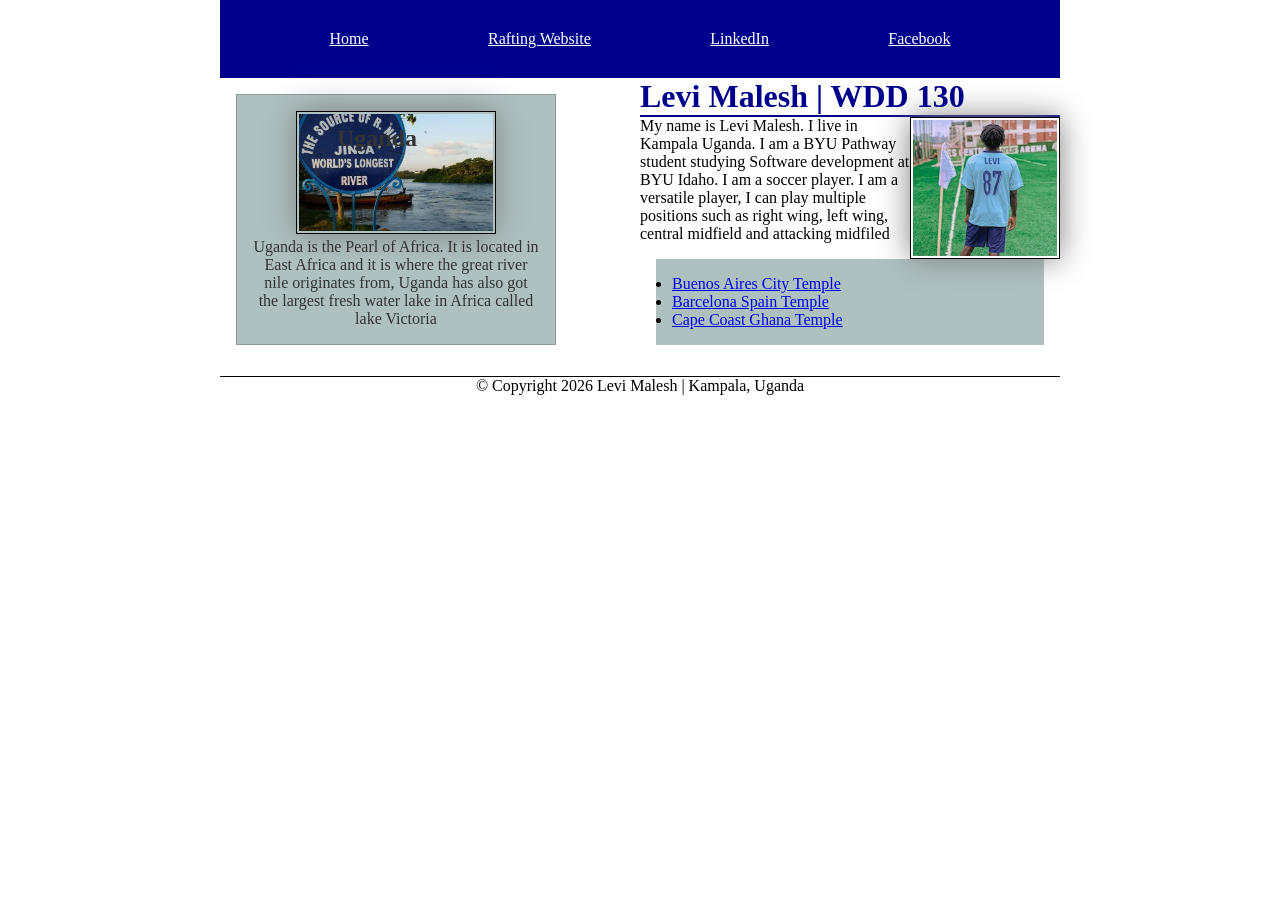
<file: index.html>
<!DOCTYPE html>
<html lang="en">

<head>
    <meta charset="UTF-8">
    <meta name="viewport" content="width=device-width, initial-scale=1.0">
    <title>Levi Malesh WDD 130 | Personal Homepage</title>
    <link rel="stylesheet" href="styles/styles.css">
    <meta name="description" content="My name is Levi Malesh i am studying Web Development
     and this is my learning page">
    <meta name="author" content="Levi Malesh">
</head>
<!---this is a comment-->

<body>
    <header>
        <nav>
            <a href="#">Home</a>
            <a href="wwr/">Rafting Website</a>
            <a href="https://www.linkedin.com/in/levi-malesh-85883735**" target="_blank">LinkedIn</a>
            <a href="https://facebook.com" target="_blank">Facebook</a>
        </nav>
    </header>
    <div class="grid">
        <main>
            <h1>Levi Malesh | WDD 130</h1>
            <img src="images/profile.webp" alt="Levi Malesh" width="200">
            <p>My name is Levi Malesh. I live in Kampala Uganda.
                I am a BYU Pathway student studying Software development at BYU Idaho. I am a soccer player.
                I am a versatile player, I can play multiple
                positions such as right wing, left wing, central midfield and attacking midfiled </p>
            <ul class="box">
                <li><a href="https://www.churchofjesuschrist.org/temples/details/buenos-aires-city-center-argentina-temple?lang=eng" target="_blank">Buenos Aires City Temple</a></li>
                <li><a href="https://www.churchofjesuschrist.org/temples/details/barcelona-spain-temple?lang=eng" target="_blank">Barcelona Spain Temple</a></li>
                <li><a href="https://www.churchofjesuschrist.org/temples/details/cape-coast-ghana-temple?lang=eng" target="_blank">Cape Coast Ghana Temple</a></li>
            </ul>


        </main>
        <aside class="box">
            <h2>Uganda</h2>
            <img src="images/uganda.webp" alt="The river Nile in Jinja, Uganda">
            <p>Uganda is the Pearl of Africa. It is located in East Africa and it is where the great
                river nile originates from, Uganda has also got the largest fresh water lake in Africa called lake
                Victoria
            </p>
        </aside>
    </div>


    <footer>
        <p>©️ Copyright 2026 Levi Malesh | Kampala, Uganda</p>
    </footer>

</body>

</html>
</file>
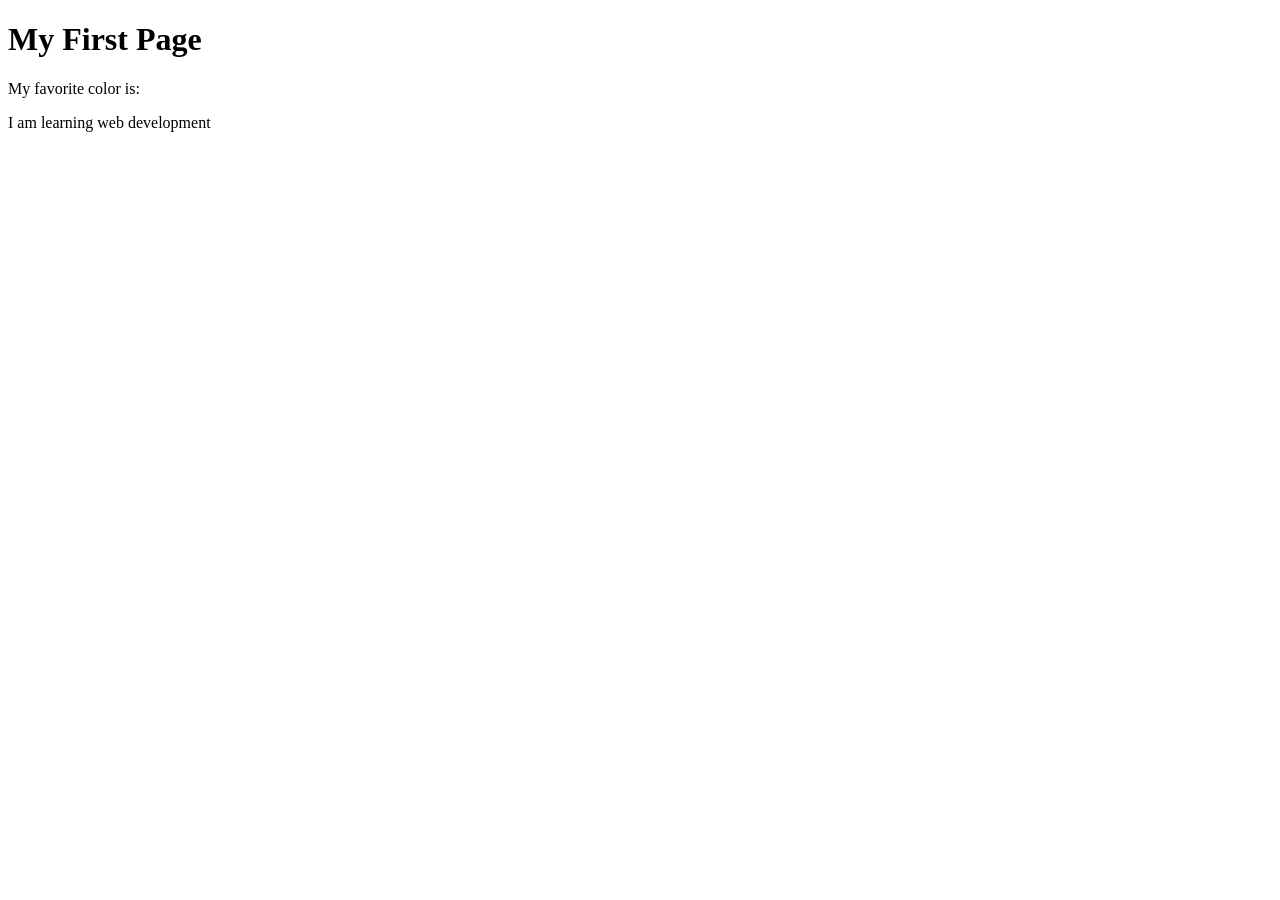
<file: week01/first-page.html>
<!DOCTYPE html>
<html lang="en">

<head>
    <meta charset="UTF-8">
    <meta name="viewport" content="width=device-width, initial-scale=1.0">
    <title>My First Page</title>
</head>


<body>
    <h1>My First Page</h1>
    <p>My favorite color is: </p>
    <p> I am learning web development</p>
</body>

</html>
</file>
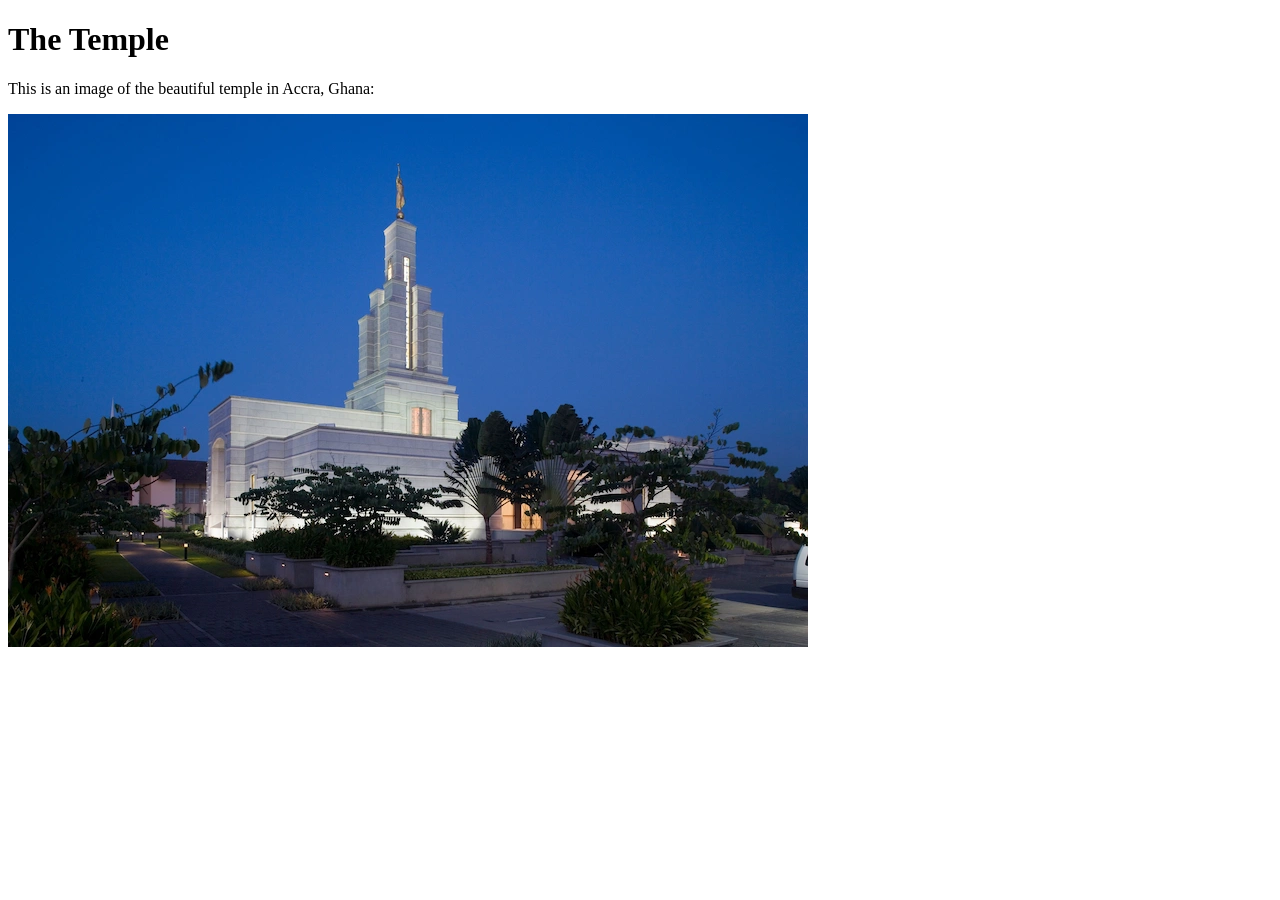
<file: week01/images.html>
<!DOCTYPE html>
<html lang="en">

<head>
    <meta charset="UTF-8">
    <meta name="viewport" content="width=device-width, initial-scale=1.0">
    <title>Temple Image</title>
</head>

<body>
    <h1>The Temple</h1>
    <p>This is an image of the beautiful temple in Accra, Ghana:</p>
    <img src="images/temple-small.webp" alt="The Accra Ghana Temple" width="800" height="533">

</body>

</html>
</file>
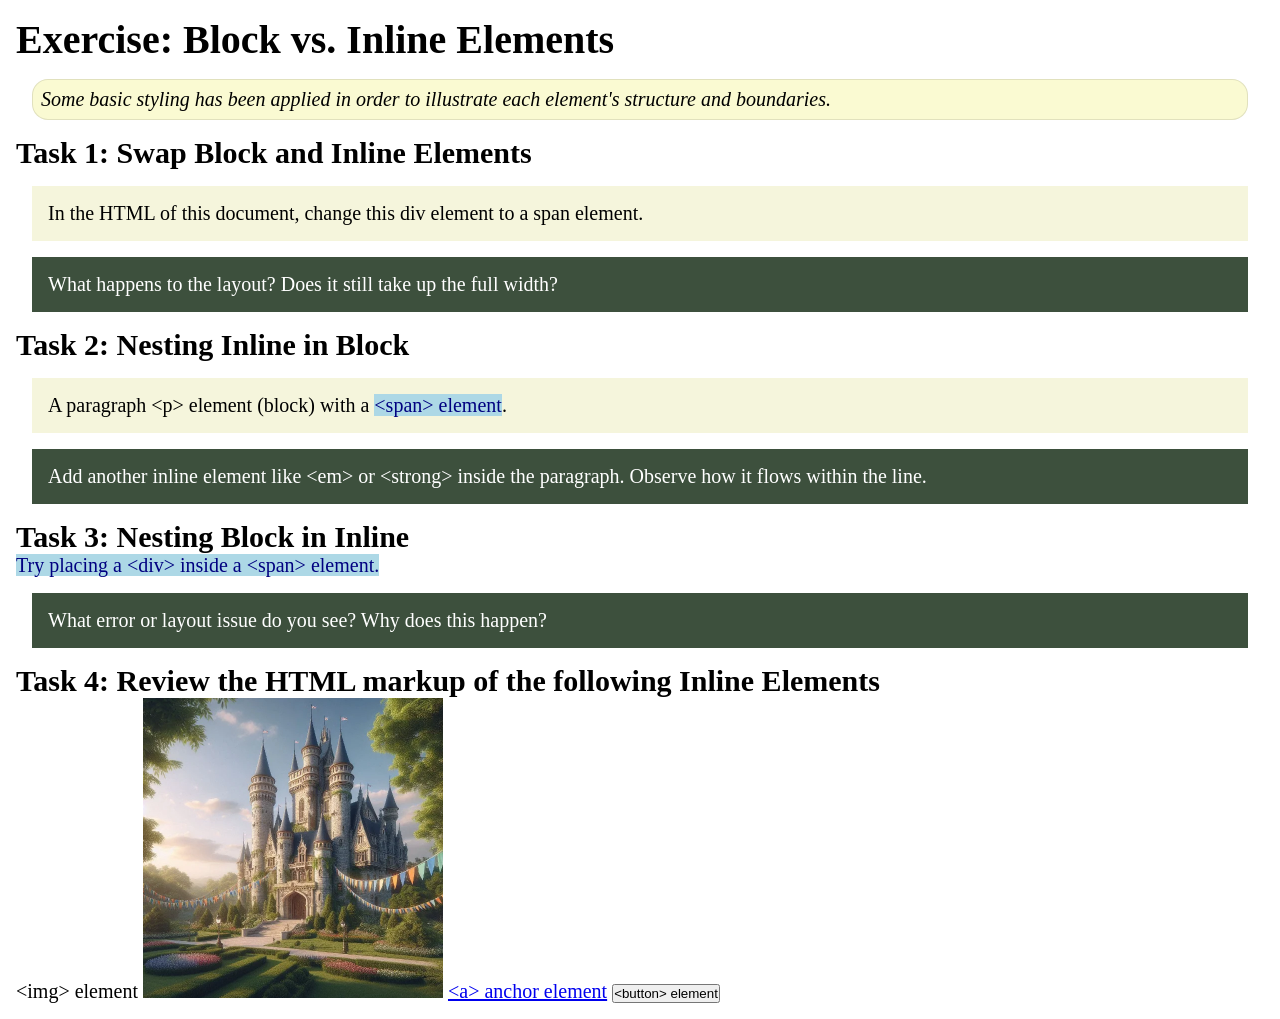
<file: week02/block-vs-inline.html>
<!DOCTYPE html>
<html lang="en">

<head>
    <meta charset="UTF-8">
    <meta name="viewport" content="width=device-width, initial-scale=1.0">
    <title>Exercise: Block vs. Inline Elements</title>
    <link rel="stylesheet" href="styles/block-vs-inline.css">
</head>

<body>
    <main>
        <h1>Exercise: Block vs. Inline Elements</h1>
        <p class="note">Some basic styling has been applied in order to illustrate each element's structure and boundaries.</p>

        <h2>Task 1: Swap Block and Inline Elements</h2>
        <div>In the HTML of this document, change this div element to a span element.</div>

        <p class="question">What happens to the layout? Does it still take up the full width?</p>

        <h2>Task 2: Nesting Inline in Block</h2>
        <p>A paragraph &lt;p&gt; element (block) with a <span>&lt;span&gt; element</span>.</p>
        <p class="question">Add another inline element like &lt;em&gt; or &lt;strong&gt; inside the paragraph. Observe how it flows within the line.</p>

        <h2>Task 3: Nesting Block in Inline</h2>
        <span>Try placing a &lt;div&gt; inside a &lt;span&gt; element.</span>
        <p class="question">What error or layout issue do you see? Why does this happen?</p>

        <h2>Task 4: Review the HTML markup of the following Inline Elements</h2>
        &lt;img&gt; element
        <img src="images/castle.webp" alt="placeholder image (images are inline)" width="300" height="300">
        <a href="https://churchofjesuschrist.org">&lt;a&gt; anchor element</a>
        <button type="button">&lt;button&gt; element</button>
    </main>
</body>

</html>
</file>
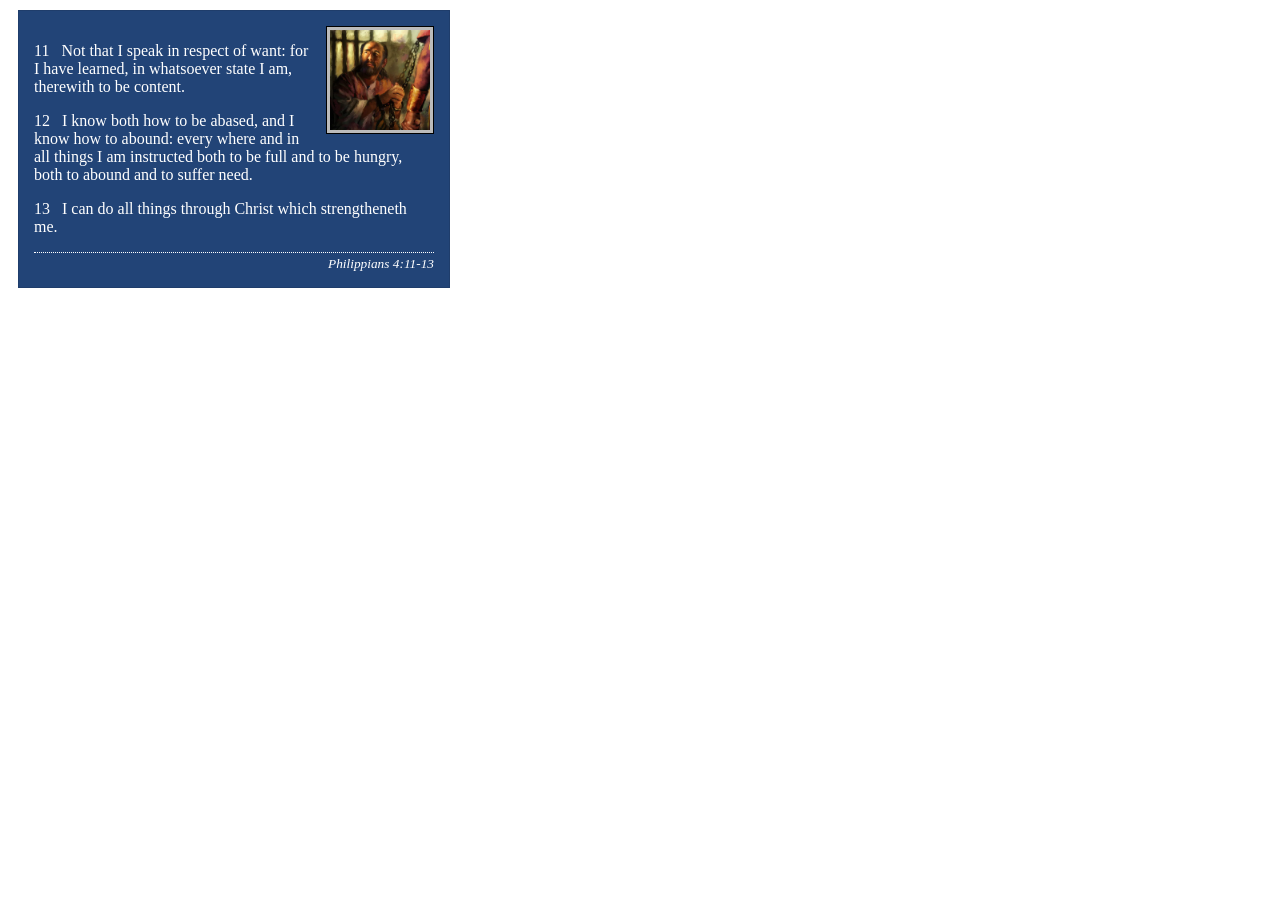
<file: week02/box-model-solution.html>
<!DOCTYPE html>
<html lang="en">

<head>
    <meta charset="UTF-8">
    <meta name="viewport" content="width=device-width, initial-scale=1.0">
    <title>Box Model Activity</title>
    <link rel="stylesheet" href="styles/box-model-solution.css">
</head>

<body>
    <main>
        <div class="callout">
            <img src="images/apostle-paul-imprisoned.webp" alt="Paul the Apostle - Imprisoned in Rome" width="200" height="200">
            <blockquote>
                <p>11 &nbsp; Not that I speak in respect of want: for I have learned, in whatsoever state I am, therewith to be content.</p>
                <p>12 &nbsp; I know both how to be abased, and I know how to abound: every where and in all things I am instructed both to be full and to be hungry, both to abound and to suffer need.</p>
                <p>13 &nbsp; I can do all things through Christ which strengtheneth me.</p>
            </blockquote>
            <cite>Philippians 4:11-13</cite>
        </div>
    </main>
</body>

</html>
</file>
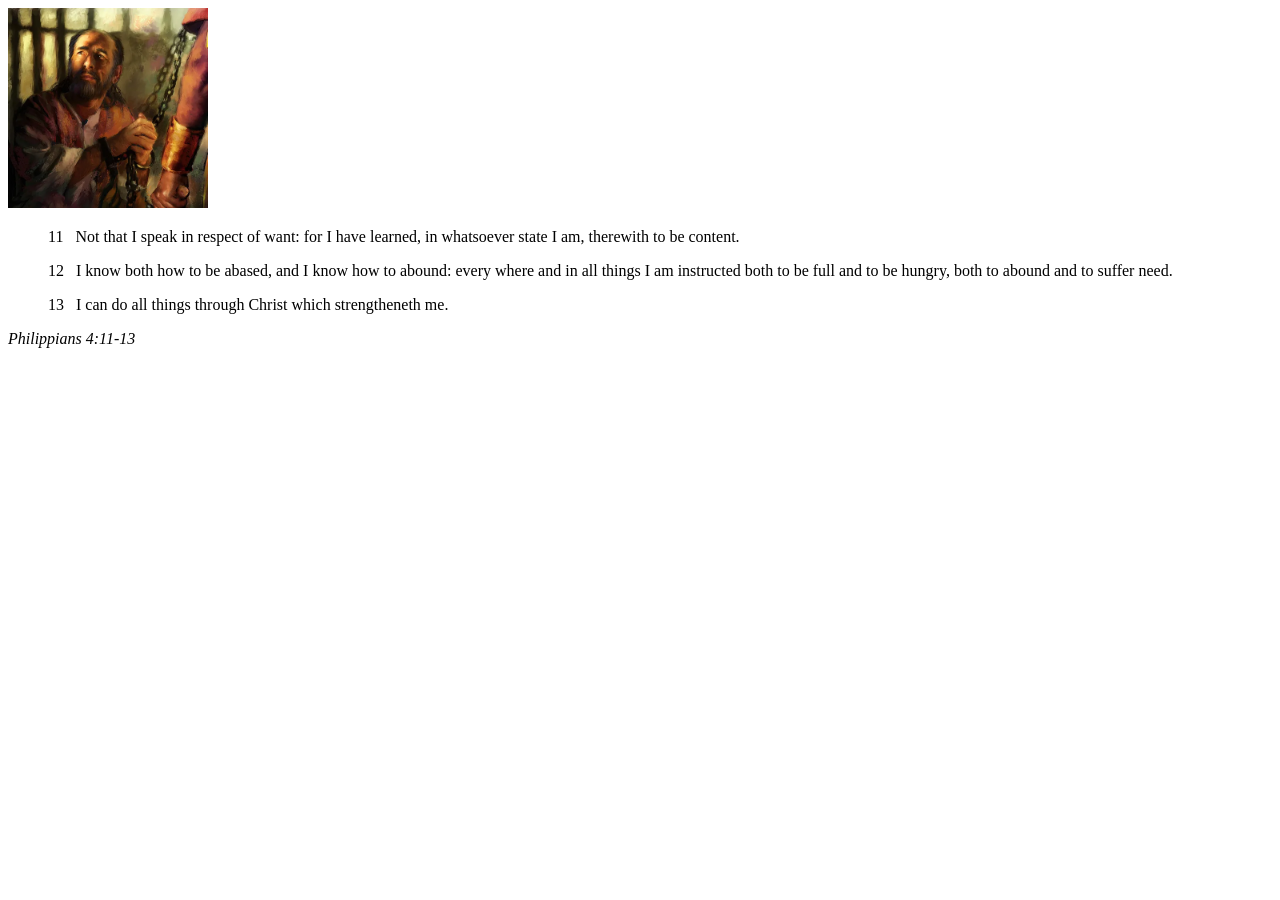
<file: week02/box-model.html>
<!DOCTYPE html>
<html lang="en">

<head>
    <meta charset="UTF-8">
    <meta name="viewport" content="width=device-width, initial-scale=1.0">
    <title>Box Model Activity</title>
</head>

<body>
    <main>
        <div class="callout">
            <img src="images/apostle-paul-imprisoned.webp" alt="Paul the Apostle - Imprisoned in Rome" width="200" height="200">
            <blockquote>
                <p>11 &nbsp; Not that I speak in respect of want: for I have learned, in whatsoever state I am, therewith to be content.</p>
                <p>12 &nbsp; I know both how to be abased, and I know how to abound: every where and in all things I am instructed both to be full and to be hungry, both to abound and to suffer need.</p>
                <p>13 &nbsp; I can do all things through Christ which strengtheneth me.</p>
            </blockquote>
            <cite>Philippians 4:11-13</cite>
        </div>
    </main>
</body>

</html>
</file>
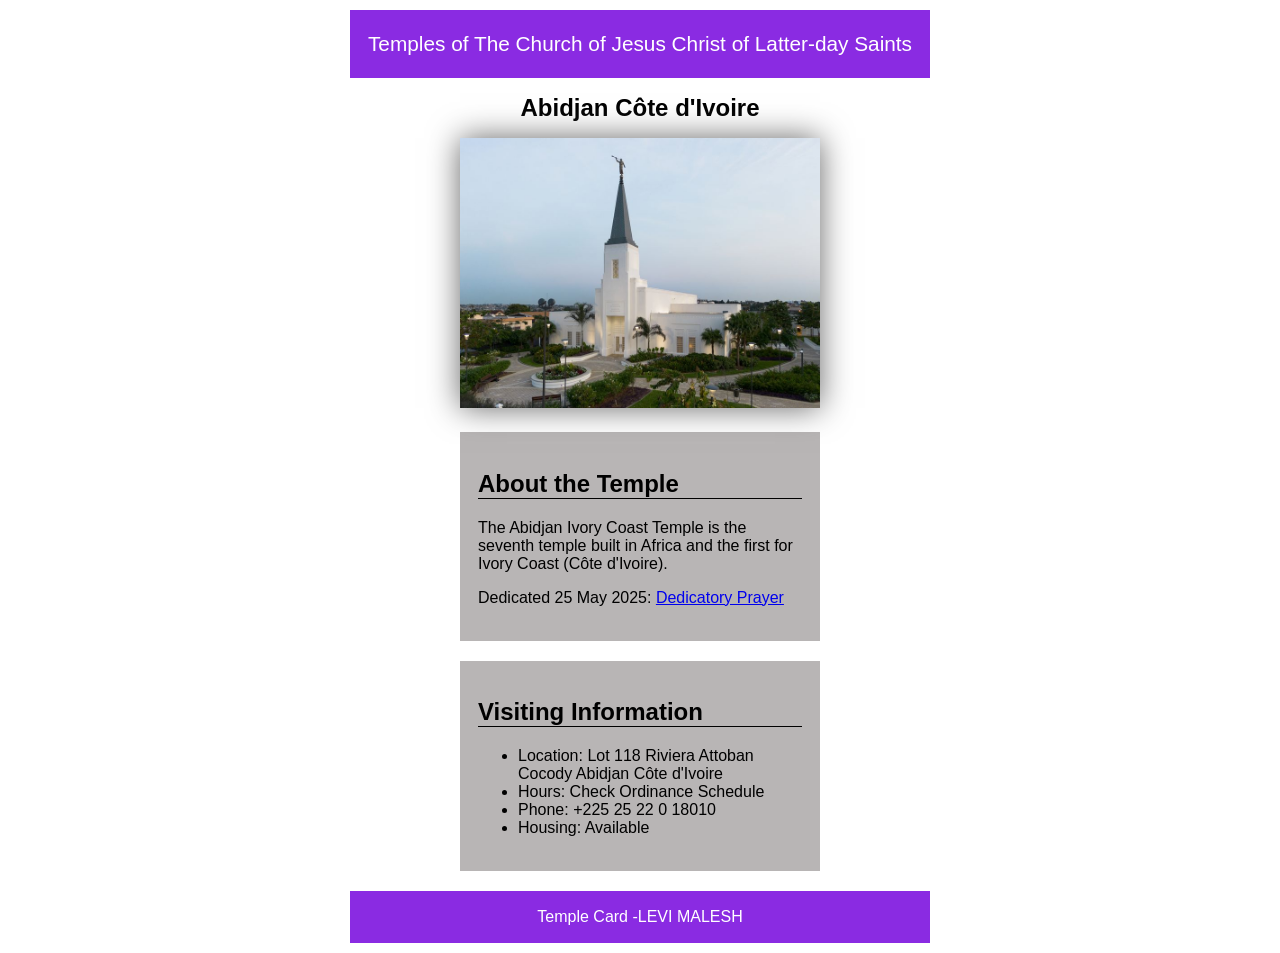
<file: week02/temple.html>
<!DOCTYPE html>
<html lang="en">

<head>
    <meta charset="UTF-8">
    <meta name="viewport" content="width=device-width, initial-scale=1.0">
    <title>Temple Card - Abidjan Côte d'Ivoire</title>
    <link rel="stylesheet" href="styles/temple.css">
</head>

<body>
    <header>
        <p>Temples of The Church of Jesus Christ of Latter-day Saints</p>
    </header>
    <main>
        <h1>Abidjan Côte d'Ivoire</h1>
        <picture>
            <img src="images/abidjan-ivory-coast.jpeg" alt="Abidjan Côte d'Ivoire Temple">
        </picture>
        <section>
            <h2>About the Temple</h2>
            <p>The Abidjan Ivory Coast Temple is the seventh temple built in Africa and the first for Ivory Coast (Côte d'Ivoire).</p>
            <p>Dedicated 25 May 2025: <a href="https://www.churchofjesuschrist.org/temples/dedicatory-prayer/abidjan-ivory-coast-temple/2025-05-25?lang=eng" target="_blank" rel="noopener noreferrer">Dedicatory Prayer</a></p>
        </section>
        <section>
            <h2>Visiting Information</h2>
            <ul>
                <li>Location: Lot 118 Riviera Attoban Cocody Abidjan Côte d'Ivoire</li>
                <li>Hours: Check Ordinance Schedule</li>
                <li>Phone: +225 25 22 0 18010</li>
                <li>Housing: Available</li>
            </ul>
        </section>
    </main>
    <footer>
        <p>Temple Card -LEVI MALESH</p>
    </footer>
</body>

</html>
</file>
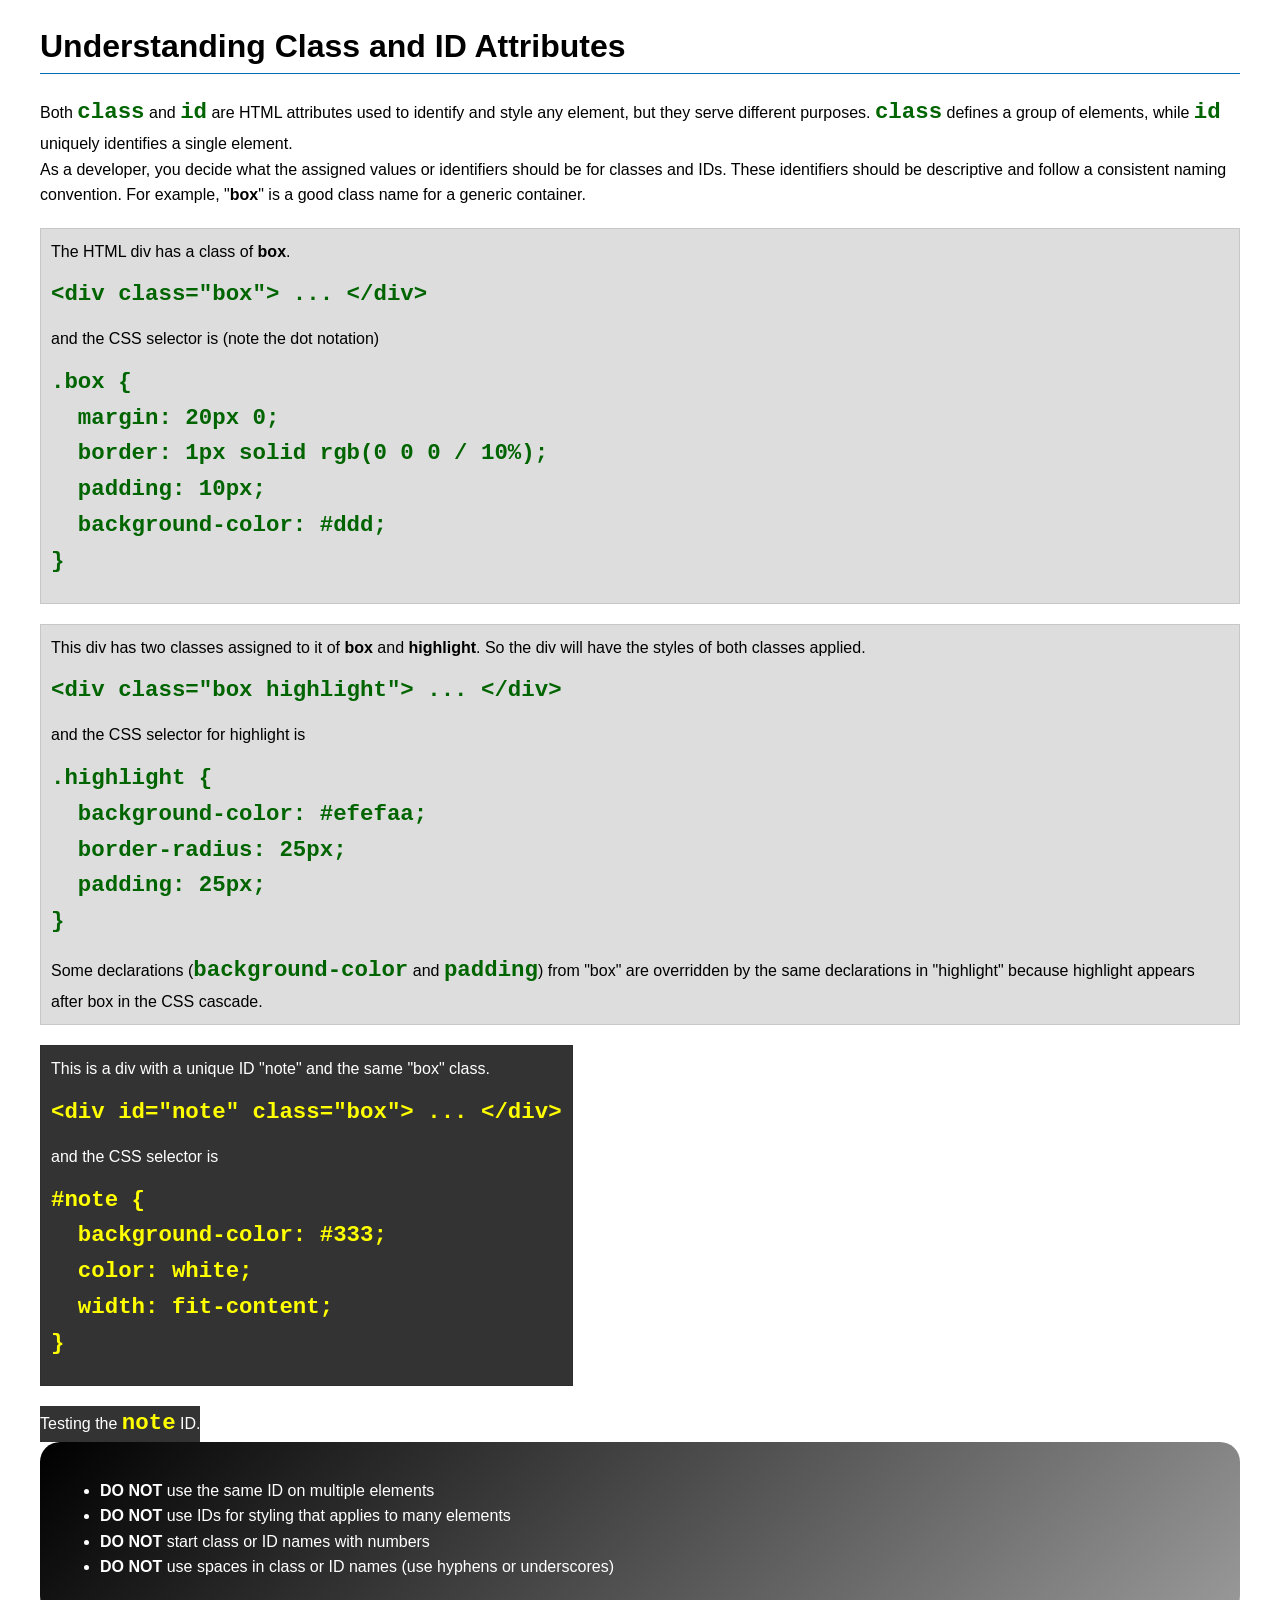
<file: week03/class-and-id.html>
<!DOCTYPE html>
<html lang="en">

<head>
    <meta charset="UTF-8">
    <meta name="viewport" content="width=device-width, initial-scale=1.0">
    <title>Class vs ID Attributes</title>
    <link rel="stylesheet" href="styles/class-and-id.css">
</head>

<body>
    <h1>Understanding Class and ID Attributes</h1>
    <p>Both <code>class</code> and <code>id</code> are HTML attributes used to identify and style any element, but they serve different purposes. <code>class</code> defines a group of elements, while <code>id</code> uniquely identifies a single element.</p>
    <p>As a developer, you decide what the assigned values or identifiers should be for classes and IDs. These identifiers should be descriptive and follow a consistent naming convention. For example, "<strong>box</strong>" is a good class name for a generic container.</p>
    <div class="box">
        <p>The HTML div has a class of <strong>box</strong>.</p>
        <pre><code class="html">&lt;div class="box"&gt; ... &lt;/div&gt;</code></pre>
        and the CSS selector is (note the dot notation)
        <pre><code class="css">.box {
  margin: 20px 0;
  border: 1px solid rgb(0 0 0 / 10%);
  padding: 10px;
  background-color: #ddd; 
}</code></pre>
    </div>

    <div class="box">
        <p>This div has two classes assigned to it of <strong>box</strong> and <strong>highlight</strong>. So the div will have the styles of both classes applied.</p>
        <pre><code class="html">&lt;div class="box highlight"&gt; ... &lt;/div&gt;</code></pre>
        and the CSS selector for highlight is
        <pre><code class="css">.highlight {
  background-color: #efefaa;
  border-radius: 25px;
  padding: 25px;
}</code></pre>
        <p>Some declarations (<code>background-color</code> and <code>padding</code>) from "box" are overridden by the same declarations in "highlight" because highlight appears after box in the CSS cascade.</p>
    </div>

    <div id="note" class="box">
        <p>This is a div with a unique ID "note" and the same "box" class.</p>
        <pre><code class="html">&lt;div id="note" class="box"&gt; ... &lt;/div&gt;</code></pre>
        and the CSS selector is
        <pre><code class="css">#note {
  background-color: #333;
  color: white;
  width: fit-content;
}</code></pre>
    </div>

    <div id="note">
        <p>Testing the <code>note</code> ID.</p>
    </div>

    <section id="best-practice">
        <ul>
            <li><strong>DO NOT</strong> use the same ID on multiple elements</li>
            <li><strong>DO NOT</strong> use IDs for styling that applies to many elements</li>
            <li><strong>DO NOT</strong> start class or ID names with numbers</li>
            <li><strong>DO NOT</strong> use spaces in class or ID names (use hyphens or underscores)</li>
        </ul>
    </section>
    

</body>

</html>
</file>
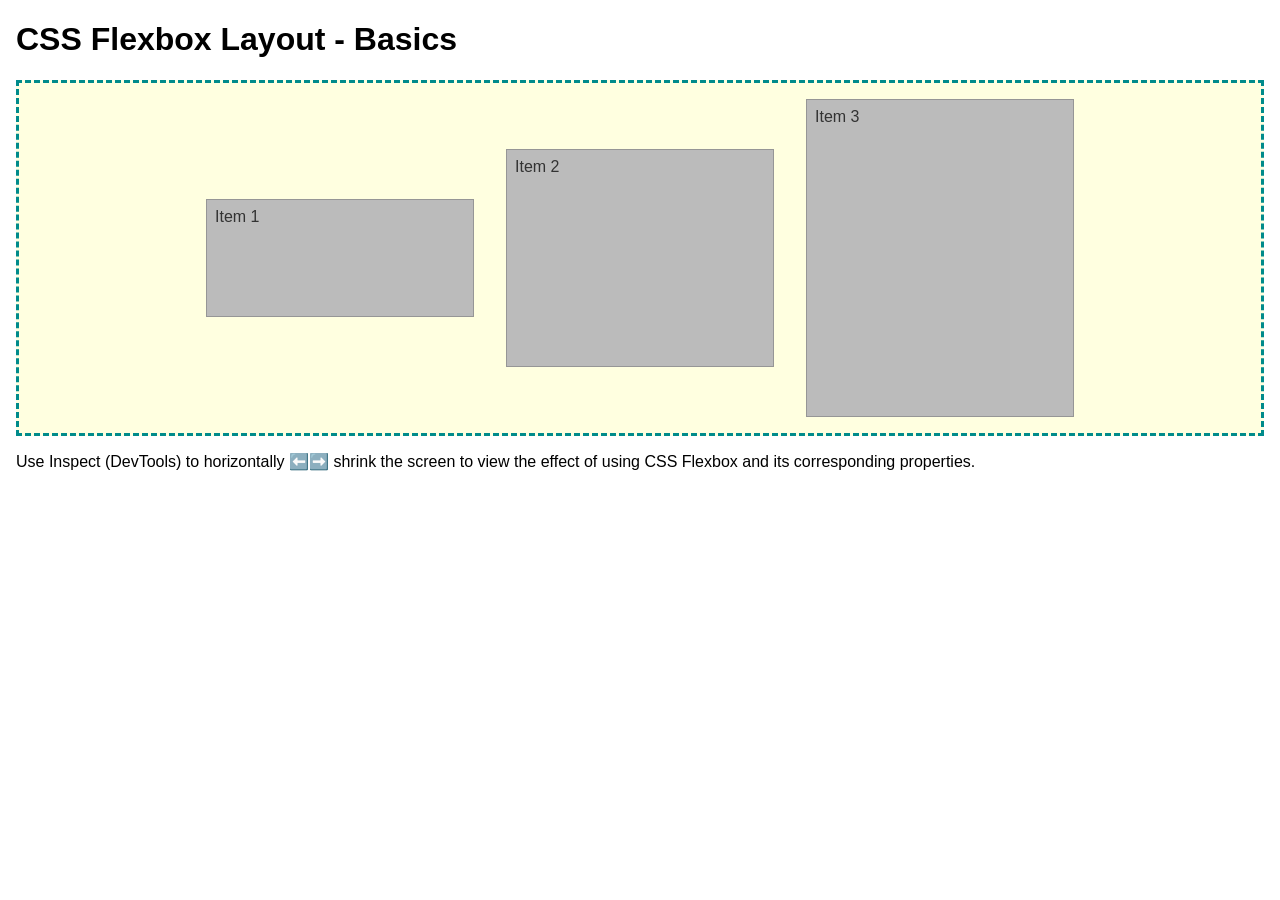
<file: week04/flexbox-layout.html>
<!DOCTYPE html>
<html lang="en">

<head>
    <meta charset="UTF-8">
    <meta name="viewport" content="width=device-width, initial-scale=1.0">
    <title>CSS Flexbox Layout - Basics</title>
    <link rel="stylesheet" href="styles/flexbox.css">
</head>

<body>
    <main>
        <h1>CSS Flexbox Layout - Basics</h1>
        <div class="flex-container">
            <div class="flex-item item1">Item 1</div>
            <div class="flex-item item2">Item 2</div>
            <div class="flex-item item3">Item 3</div>
        </div>
        <p>Use Inspect (DevTools) to horizontally ⬅️➡️ shrink the screen to view the effect of using CSS Flexbox and its corresponding properties.</p>
    </main>
</body>

</html>
</file>
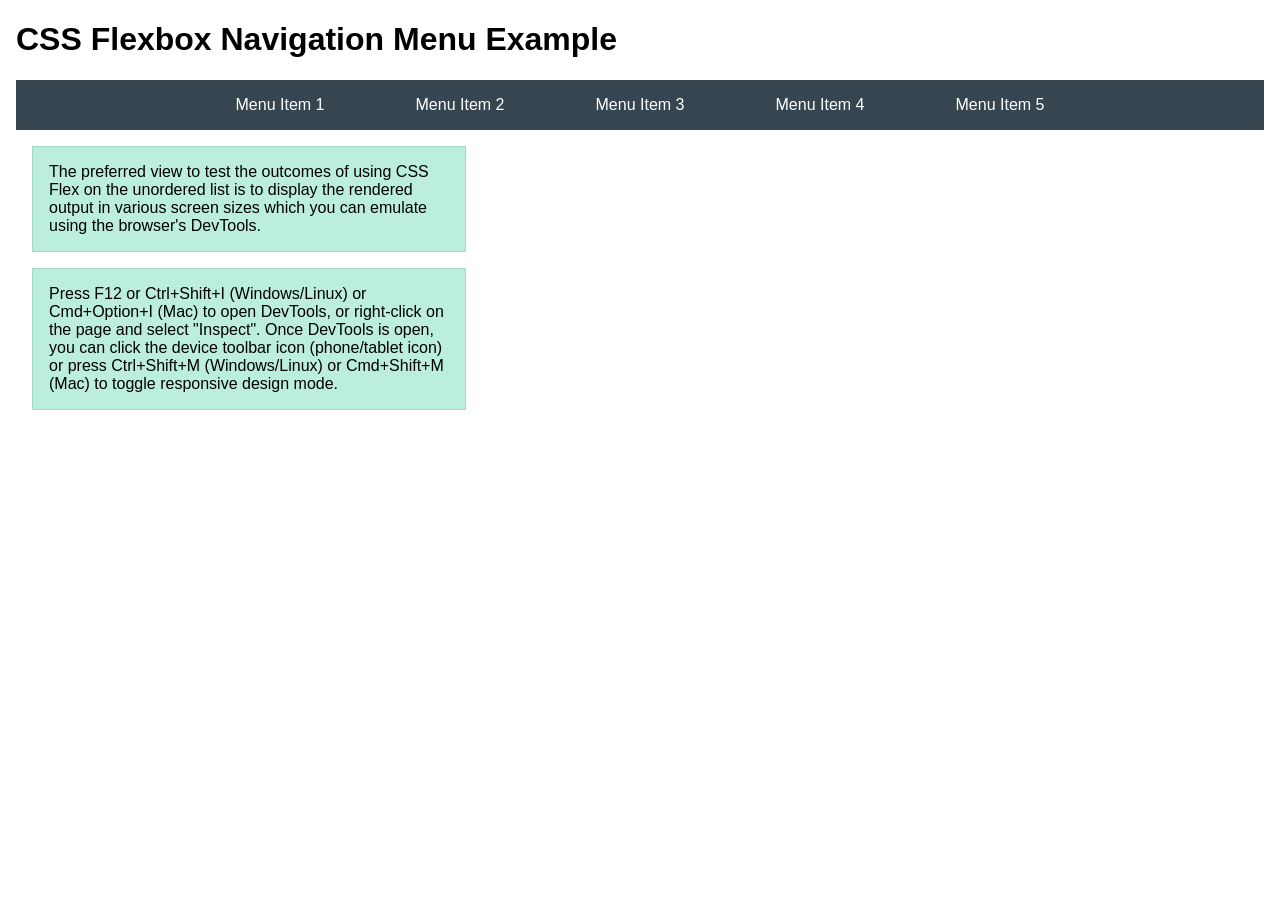
<file: week04/flexbox-menu.html>
<!DOCTYPE html>
<html lang="en">

<head>
    <meta charset="UTF-8">
    <meta name="viewport" content="width=device-width, initial-scale=1.0">
    <title>CSS Flexbox - Navigation Menu</title>
    <link rel="stylesheet" href="styles/flexbox-menu.css">
</head>

<body>
    <main>
        <h1>CSS Flexbox Navigation Menu Example</h1>
        <nav>
            <ul>
                <li><a href="#">Menu Item 1</a></li>
                <li><a href="#">Menu Item 2</a></li>
                <li><a href="#">Menu Item 3</a></li>
                <li><a href="#">Menu Item 4</a></li>
                <li><a href="#">Menu Item 5</a></li>
            </ul>
        </nav>
        <p>The preferred view to test the outcomes of using CSS Flex on the unordered list is to display the rendered output in various screen sizes which you can emulate using the browser's DevTools.</p>

        <p>Press F12 or Ctrl+Shift+I (Windows/Linux) or Cmd+Option+I (Mac) to open DevTools, or right-click on the page and select "Inspect". Once DevTools is open, you can click the device toolbar icon (phone/tablet icon) or press Ctrl+Shift+M (Windows/Linux) or Cmd+Shift+M (Mac) to toggle responsive design mode.</p>
    </main>
</body>

</html>
</file>
<file: styles/styles.css>
* {
    margin: 0;
    padding: 0;
    box-sizing: border-box;
}

header,
footer,
.grid {
    max-width: 840px;
    margin: 0 auto;
}

main {
    max-width: 840px;
    grid-column: 2/3;

}

nav {
    background-color: darkblue;
    padding: 10px;
    display: flex;
    justify-content: space-evenly;
    text-align: center;

}

h2 {
    position: absolute;
    top: 30px;
    left: 100px;
}

aside {
    width: 20rem;
    margin: 1rem;
    border: 1px solid rgb(0 0 0 / 0.2);
    padding: 1rem;
    background-color: #eee;
    color: #333;
    text-align: center;
    position: relative;
    grid-column: 1/2;
    grid-row: 1/2;
}

aside img {
    width: 200px;
    height: auto;
}

main img {
    width: 150px;
    height: auto;
    border: 1px solid black;
    padding: 2px;
    box-shadow: 0 0 30px gray;
    float: right;
}

nav a {
    color: white;
    display: block;
    padding: 20px;
}

h1 {
    color: darkblue;
    border-bottom: 2px solid darkblue;
}

img {
    width: 150px;
    height: auto;
    border: 1px solid black;
    padding: 2px;
    box-shadow: 0 0 30px gray;
}

p {
    padding: 0px;
}

footer {
    margin-top: 15px;
    border-top: 1px solid #000;
    text-align: center;
}

/* Class Selectors */
.box {
    margin: 1rem;
    padding: 1rem;
    background-color: rgb(174, 192, 192);

}

.grid {
    display: grid;
    grid-template-columns: 1fr 1fr;

}
</file>
<file: week02/styles/block-vs-inline.css>
* {
    margin: 0;
    padding: 0;
}

body {
    font-size: 20px;
    margin: 1rem;
}

p,
div {
    background-color: beige;
    margin: 1rem;
    padding: 1rem;
}

span {
    color: navy;
    background-color: lightblue;
}

code {
    margin: 0;
    padding: 0;
    color: green;
    font-size: 1.2rem;
}

.note {
    font-style: italic;
    background-color: lightgoldenrodyellow;
    border-radius: 1rem;
    border: 1px solid rgb(0 0 0 / 10%);
    margin: 1rem;
    padding: .5rem;
}

.question {
    background-color: #3d503d;
    color: #fff;
}
</file>
<file: week02/styles/box-model-solution.css>
.callout {
    max-width: 400px;
    margin: 10px;
    border: 1px solid rgb(0 0 0 / 10%);
    padding: 15px;
    background-color: #247;
    color: #fff;
}

.callout img {
    float: right;
    margin: 0 0 10px 15px;
    border: 1px solid #000;
    padding: 3px;
    background-color: #bbb;
    width: 100px;
    height: auto;
}

blockquote {
    margin: 0;
}

cite {
    display: block;
    border-top: 1px dotted #fff;
    padding-top: 3px;
    text-align: right;
    font-size: smaller;
}
</file>
<file: week02/styles/temple.css>
body {
    width: 600px;
    margin: auto;
    font-family: lato, sans-serif;

}
main {
    width: 60%;
    margin: auto;

}
header, footer {
    background-color: blueviolet;
    text-align: center;
    color: #fff;
    padding: 1px;
    font-size: 1.3rem;
    margin: 10px;

}

footer{
    font-size: 1rem;
}
/* this is a comment */
h1{
    text-align: center; 
    font-size: 1.5rem;
}
img {
    width: 100%;
    margin: auto;
    box-shadow: 0 0 30px #666;

}
section{
    width: 90%;
    background-color: #b8b5b5;
    margin: 20px auto;
    padding: 5%;
}
h2{
    border-bottom: 1px solid black;
}
</file>
<file: week03/styles/class-and-id.css>
body {
    font-family: Arial, sans-serif;
    line-height: 1.6;
    margin: 0;
    padding: 0 40px;
}

h1 {
    border-bottom: 1px solid rgb(0 110 182);
    padding-bottom: 0;
}

p {
    margin: 0;
}

code {
    color: darkgreen;
    font-weight: 700;
    font-size: 1.4rem;
}

/* Class examples - can be reused */
.box {
    margin: 20px 0;
    border: 1px solid rgb(0 0 0 / 10%);
    padding: 10px;
    background-color: #ddd;
    /* this is shorthand for #dddddd */
}

.highlight {
    background-color: #efefaa;
    border-radius: 25px;
    padding: 25px;
}

/* ID examples - should be unique */

#note {
    background-color: #333;
    color: white;
    width: fit-content;
}

#note code {
    color: yellow;
}

#best-practice {
    background: linear-gradient(135deg, #000 0%, #999 100%);
    color: white;
    border-radius: 20px;
    padding: 20px;
}
</file>
<file: week04/styles/flexbox.css>
body {
    font-family: Helvetica, Arial, sans-serif;
    margin: 1rem;
}

.flex-container {
    border: 3px dashed darkcyan;
    background-color: lightyellow;
    display: flex;
    flex-wrap: wrap;
    justify-content: center;
    align-items: center;
}

.flex-item {
    width: 250px;
    margin: 1rem;
    border: 1px solid rgb(0 0 0 / 20%);
    padding: 0.5rem;
    background-color: #bbb;
    color: #333;
}

.item1 {
    min-height: 100px;
}

.item2 {
    min-height: 200px;
}

.item3 {
    min-height: 300px;
}
</file>
<file: week04/styles/flexbox-menu.css>
body {
    font-family: Helvetica, Arial, sans-serif;
    margin: 1rem;
}

nav {
    background-color: #36454f;
}

nav ul {
    list-style-type: none;
    display: flex;
    flex-wrap: wrap;
    max-width: 900px;
    margin: 0 auto;
    padding: 0;
    justify-content: space-around;
    align-items: center;
}

nav a {
    display: block;
    color: #fff;
    text-align: center;
    padding: 1rem;
    text-decoration: none;
}

p {
    margin: 1rem;
    border: 1px solid rgb(0 0 0 / 10%);
    padding: 1rem;
    background-color: #bed;
    max-width: 400px;
}
</file>
